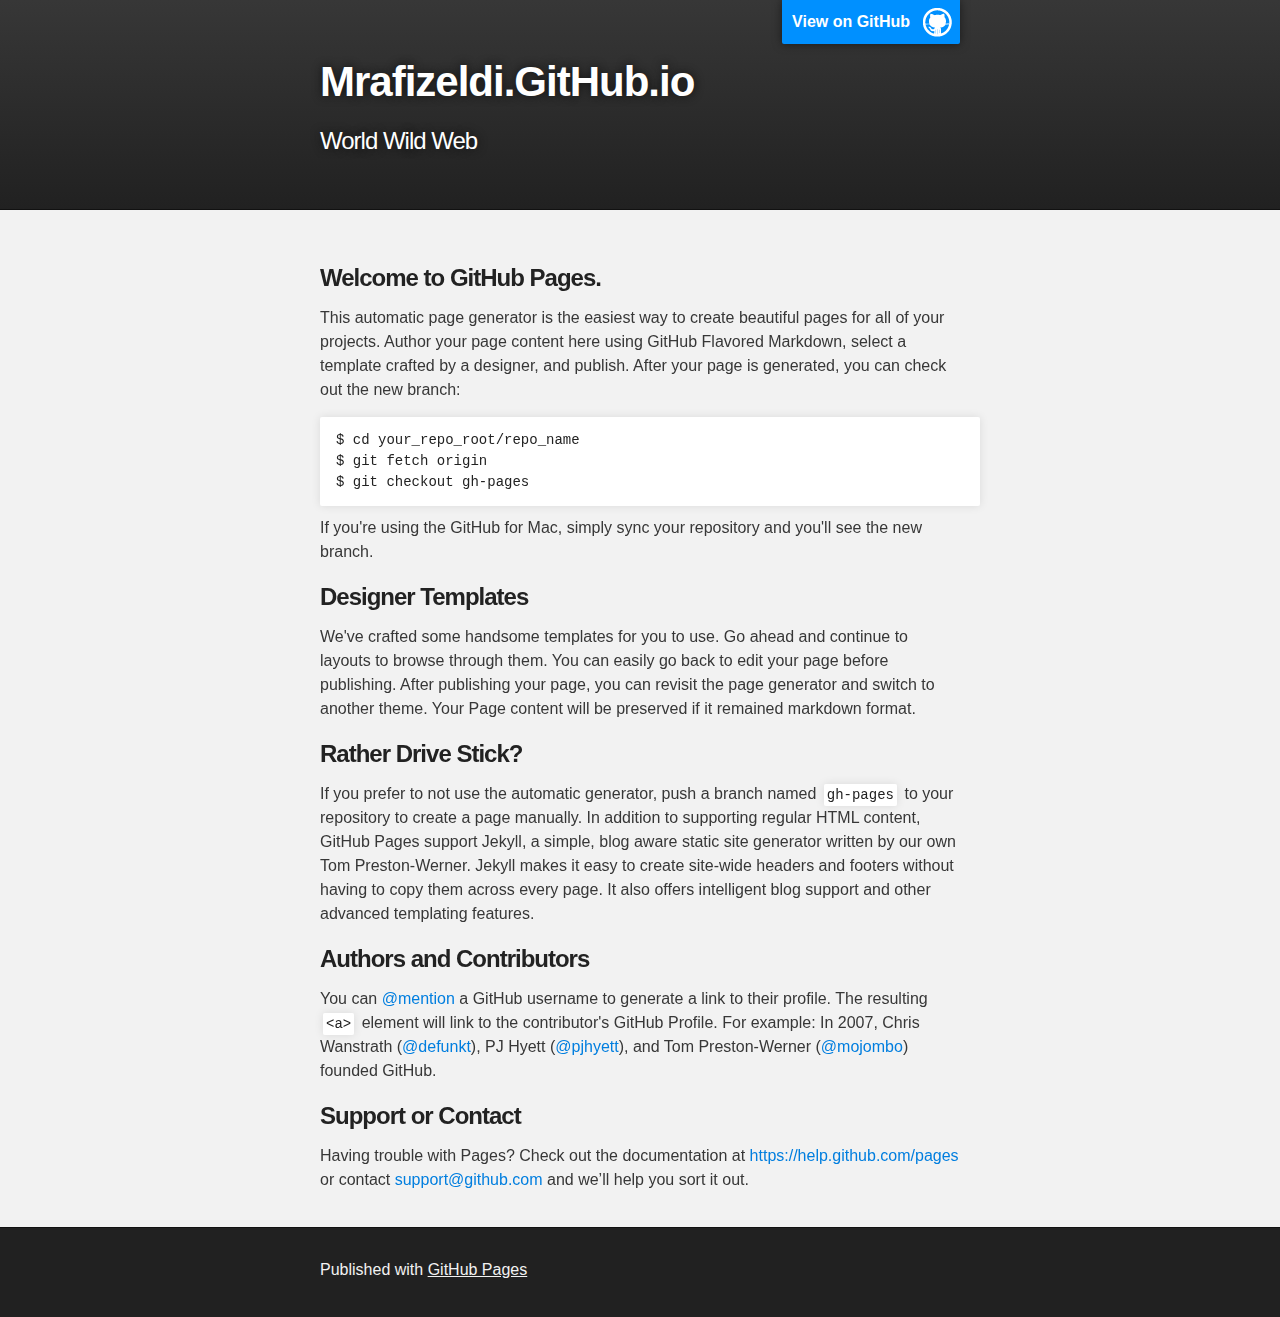
<file: index.html>
<!DOCTYPE html>
<html>

  <head>
    <meta charset='utf-8'>
    <meta http-equiv="X-UA-Compatible" content="chrome=1">
    <meta name=viewport content="width=device-width, initial-scale=1">
    <meta name="description" content="Mrafizeldi.GitHub.io : World Wild Web">
    
<script>
/*! head.core - v1.0.2 */
(function(n,t){"use strict";function r(n){a[a.length]=n}function k(n){var t=new RegExp(" ?\\b"+n+"\\b");c.className=c.className.replace(t,"")}function p(n,t){for(var i=0,r=n.length;i<r;i++)t.call(n,n[i],i)}function tt(){var t,e,f,o;c.className=c.className.replace(/ (w-|eq-|gt-|gte-|lt-|lte-|portrait|no-portrait|landscape|no-landscape)\d+/g,"");t=n.innerWidth||c.clientWidth;e=n.outerWidth||n.screen.width;u.screen.innerWidth=t;u.screen.outerWidth=e;r("w-"+t);p(i.screens,function(n){t>n?(i.screensCss.gt&&r("gt-"+n),i.screensCss.gte&&r("gte-"+n)):t<n?(i.screensCss.lt&&r("lt-"+n),i.screensCss.lte&&r("lte-"+n)):t===n&&(i.screensCss.lte&&r("lte-"+n),i.screensCss.eq&&r("e-q"+n),i.screensCss.gte&&r("gte-"+n))});f=n.innerHeight||c.clientHeight;o=n.outerHeight||n.screen.height;u.screen.innerHeight=f;u.screen.outerHeight=o;u.feature("portrait",f>t);u.feature("landscape",f<t)}function it(){n.clearTimeout(b);b=n.setTimeout(tt,50)}var y=n.document,rt=n.navigator,ut=n.location,c=y.documentElement,a=[],i={screens:[240,320,480,640,768,800,1024,1280,1440,1680,1920],screensCss:{gt:!0,gte:!1,lt:!0,lte:!1,eq:!1},browsers:[{ie:{min:6,max:11}}],browserCss:{gt:!0,gte:!1,lt:!0,lte:!1,eq:!0},html5:!0,page:"-page",section:"-section",head:"head"},v,u,s,w,o,h,l,d,f,g,nt,e,b;if(n.head_conf)for(v in n.head_conf)n.head_conf[v]!==t&&(i[v]=n.head_conf[v]);u=n[i.head]=function(){u.ready.apply(null,arguments)};u.feature=function(n,t,i){return n?(Object.prototype.toString.call(t)==="[object Function]"&&(t=t.call()),r((t?"":"no-")+n),u[n]=!!t,i||(k("no-"+n),k(n),u.feature()),u):(c.className+=" "+a.join(" "),a=[],u)};u.feature("js",!0);s=rt.userAgent.toLowerCase();w=/mobile|android|kindle|silk|midp|phone|(windows .+arm|touch)/.test(s);u.feature("mobile",w,!0);u.feature("desktop",!w,!0);s=/(chrome|firefox)[ \/]([\w.]+)/.exec(s)||/(iphone|ipad|ipod)(?:.*version)?[ \/]([\w.]+)/.exec(s)||/(android)(?:.*version)?[ \/]([\w.]+)/.exec(s)||/(webkit|opera)(?:.*version)?[ \/]([\w.]+)/.exec(s)||/(msie) ([\w.]+)/.exec(s)||/(trident).+rv:(\w.)+/.exec(s)||[];o=s[1];h=parseFloat(s[2]);switch(o){case"msie":case"trident":o="ie";h=y.documentMode||h;break;case"firefox":o="ff";break;case"ipod":case"ipad":case"iphone":o="ios";break;case"webkit":o="safari"}for(u.browser={name:o,version:h},u.browser[o]=!0,l=0,d=i.browsers.length;l<d;l++)for(f in i.browsers[l])if(o===f)for(r(f),g=i.browsers[l][f].min,nt=i.browsers[l][f].max,e=g;e<=nt;e++)h>e?(i.browserCss.gt&&r("gt-"+f+e),i.browserCss.gte&&r("gte-"+f+e)):h<e?(i.browserCss.lt&&r("lt-"+f+e),i.browserCss.lte&&r("lte-"+f+e)):h===e&&(i.browserCss.lte&&r("lte-"+f+e),i.browserCss.eq&&r("eq-"+f+e),i.browserCss.gte&&r("gte-"+f+e));else r("no-"+f);r(o);r(o+parseInt(h,10));i.html5&&o==="ie"&&h<9&&p("abbr|article|aside|audio|canvas|details|figcaption|figure|footer|header|hgroup|main|mark|meter|nav|output|progress|section|summary|time|video".split("|"),function(n){y.createElement(n)});p(ut.pathname.split("/"),function(n,u){if(this.length>2&&this[u+1]!==t)u&&r(this.slice(u,u+1).join("-").toLowerCase()+i.section);else{var f=n||"index",e=f.indexOf(".");e>0&&(f=f.substring(0,e));c.id=f.toLowerCase()+i.page;u||r("root"+i.section)}});u.screen={height:n.screen.height,width:n.screen.width};tt();b=0;n.addEventListener?n.addEventListener("resize",it,!1):n.attachEvent("onresize",it)})(window);
/*! head.css3 - v1.0.0 */
(function(n,t){"use strict";function a(n){for(var r in n)if(i[n[r]]!==t)return!0;return!1}function r(n){var t=n.charAt(0).toUpperCase()+n.substr(1),i=(n+" "+c.join(t+" ")+t).split(" ");return!!a(i)}var h=n.document,o=h.createElement("i"),i=o.style,s=" -o- -moz- -ms- -webkit- -khtml- ".split(" "),c="Webkit Moz O ms Khtml".split(" "),l=n.head_conf&&n.head_conf.head||"head",u=n[l],f={gradient:function(){var n="background-image:";return i.cssText=(n+s.join("gradient(linear,left top,right bottom,from(#9f9),to(#fff));"+n)+s.join("linear-gradient(left top,#eee,#fff);"+n)).slice(0,-n.length),!!i.backgroundImage},rgba:function(){return i.cssText="background-color:rgba(0,0,0,0.5)",!!i.backgroundColor},opacity:function(){return o.style.opacity===""},textshadow:function(){return i.textShadow===""},multiplebgs:function(){i.cssText="background:url(https://),url(https://),red url(https://)";var n=(i.background||"").match(/url/g);return Object.prototype.toString.call(n)==="[object Array]"&&n.length===3},boxshadow:function(){return r("boxShadow")},borderimage:function(){return r("borderImage")},borderradius:function(){return r("borderRadius")},cssreflections:function(){return r("boxReflect")},csstransforms:function(){return r("transform")},csstransitions:function(){return r("transition")},touch:function(){return"ontouchstart"in n},retina:function(){return n.devicePixelRatio>1},fontface:function(){var t=u.browser.name,n=u.browser.version;switch(t){case"ie":return n>=9;case"chrome":return n>=13;case"ff":return n>=6;case"ios":return n>=5;case"android":return!1;case"webkit":return n>=5.1;case"opera":return n>=10;default:return!1}}};for(var e in f)f[e]&&u.feature(e,f[e].call(),!0);u.feature()})(window);
/*! head.load - v1.0.3 */
(function(n,t){"use strict";function w(){}function u(n,t){if(n){typeof n=="object"&&(n=[].slice.call(n));for(var i=0,r=n.length;i<r;i++)t.call(n,n[i],i)}}function it(n,i){var r=Object.prototype.toString.call(i).slice(8,-1);return i!==t&&i!==null&&r===n}function s(n){return it("Function",n)}function a(n){return it("Array",n)}function et(n){var i=n.split("/"),t=i[i.length-1],r=t.indexOf("?");return r!==-1?t.substring(0,r):t}function f(n){(n=n||w,n._done)||(n(),n._done=1)}function ot(n,t,r,u){var f=typeof n=="object"?n:{test:n,success:!t?!1:a(t)?t:[t],failure:!r?!1:a(r)?r:[r],callback:u||w},e=!!f.test;return e&&!!f.success?(f.success.push(f.callback),i.load.apply(null,f.success)):e||!f.failure?u():(f.failure.push(f.callback),i.load.apply(null,f.failure)),i}function v(n){var t={},i,r;if(typeof n=="object")for(i in n)!n[i]||(t={name:i,url:n[i]});else t={name:et(n),url:n};return(r=c[t.name],r&&r.url===t.url)?r:(c[t.name]=t,t)}function y(n){n=n||c;for(var t in n)if(n.hasOwnProperty(t)&&n[t].state!==l)return!1;return!0}function st(n){n.state=ft;u(n.onpreload,function(n){n.call()})}function ht(n){n.state===t&&(n.state=nt,n.onpreload=[],rt({url:n.url,type:"cache"},function(){st(n)}))}function ct(){var n=arguments,t=n[n.length-1],r=[].slice.call(n,1),f=r[0];return(s(t)||(t=null),a(n[0]))?(n[0].push(t),i.load.apply(null,n[0]),i):(f?(u(r,function(n){s(n)||!n||ht(v(n))}),b(v(n[0]),s(f)?f:function(){i.load.apply(null,r)})):b(v(n[0])),i)}function lt(){var n=arguments,t=n[n.length-1],r={};return(s(t)||(t=null),a(n[0]))?(n[0].push(t),i.load.apply(null,n[0]),i):(u(n,function(n){n!==t&&(n=v(n),r[n.name]=n)}),u(n,function(n){n!==t&&(n=v(n),b(n,function(){y(r)&&f(t)}))}),i)}function b(n,t){if(t=t||w,n.state===l){t();return}if(n.state===tt){i.ready(n.name,t);return}if(n.state===nt){n.onpreload.push(function(){b(n,t)});return}n.state=tt;rt(n,function(){n.state=l;t();u(h[n.name],function(n){f(n)});o&&y()&&u(h.ALL,function(n){f(n)})})}function at(n){n=n||"";var t=n.split("?")[0].split(".");return t[t.length-1].toLowerCase()}function rt(t,i){function e(t){t=t||n.event;u.onload=u.onreadystatechange=u.onerror=null;i()}function o(f){f=f||n.event;(f.type==="load"||/loaded|complete/.test(u.readyState)&&(!r.documentMode||r.documentMode<9))&&(n.clearTimeout(t.errorTimeout),n.clearTimeout(t.cssTimeout),u.onload=u.onreadystatechange=u.onerror=null,i())}function s(){if(t.state!==l&&t.cssRetries<=20){for(var i=0,f=r.styleSheets.length;i<f;i++)if(r.styleSheets[i].href===u.href){o({type:"load"});return}t.cssRetries++;t.cssTimeout=n.setTimeout(s,250)}}var u,h,f;i=i||w;h=at(t.url);h==="css"?(u=r.createElement("link"),u.type="text/"+(t.type||"css"),u.rel="stylesheet",u.href=t.url,t.cssRetries=0,t.cssTimeout=n.setTimeout(s,500)):(u=r.createElement("script"),u.type="text/"+(t.type||"javascript"),u.src=t.url);u.onload=u.onreadystatechange=o;u.onerror=e;u.async=!1;u.defer=!1;t.errorTimeout=n.setTimeout(function(){e({type:"timeout"})},7e3);f=r.head||r.getElementsByTagName("head")[0];f.insertBefore(u,f.lastChild)}function vt(){for(var t,u=r.getElementsByTagName("script"),n=0,f=u.length;n<f;n++)if(t=u[n].getAttribute("data-headjs-load"),!!t){i.load(t);return}}function yt(n,t){var v,p,e;return n===r?(o?f(t):d.push(t),i):(s(n)&&(t=n,n="ALL"),a(n))?(v={},u(n,function(n){v[n]=c[n];i.ready(n,function(){y(v)&&f(t)})}),i):typeof n!="string"||!s(t)?i:(p=c[n],p&&p.state===l||n==="ALL"&&y()&&o)?(f(t),i):(e=h[n],e?e.push(t):e=h[n]=[t],i)}function e(){if(!r.body){n.clearTimeout(i.readyTimeout);i.readyTimeout=n.setTimeout(e,50);return}o||(o=!0,vt(),u(d,function(n){f(n)}))}function k(){r.addEventListener?(r.removeEventListener("DOMContentLoaded",k,!1),e()):r.readyState==="complete"&&(r.detachEvent("onreadystatechange",k),e())}var r=n.document,d=[],h={},c={},ut="async"in r.createElement("script")||"MozAppearance"in r.documentElement.style||n.opera,o,g=n.head_conf&&n.head_conf.head||"head",i=n[g]=n[g]||function(){i.ready.apply(null,arguments)},nt=1,ft=2,tt=3,l=4,p;if(r.readyState==="complete")e();else if(r.addEventListener)r.addEventListener("DOMContentLoaded",k,!1),n.addEventListener("load",e,!1);else{r.attachEvent("onreadystatechange",k);n.attachEvent("onload",e);p=!1;try{p=!n.frameElement&&r.documentElement}catch(wt){}p&&p.doScroll&&function pt(){if(!o){try{p.doScroll("left")}catch(t){n.clearTimeout(i.readyTimeout);i.readyTimeout=n.setTimeout(pt,50);return}e()}}()}i.load=i.js=ut?lt:ct;i.test=ot;i.ready=yt;i.ready(r,function(){y()&&u(h.ALL,function(n){f(n)});i.feature&&i.feature("domloaded",!0)})})(window);
/*
//# sourceMappingURL=head.min.js.map
*/

head.ready(document, function() {
    // push a function to the end of the page for later execution
    // runs as soon as the document is ready
});
</script>
    <style>
      body {box-sizing: border-box;color: #373737;background: #212121;font-size: 16px;font-family: 'Myriad Pro', Calibri, Helvetica, Arial, sans-serif;line-height: 1.5;-webkit-font-smoothing: antialiased;}
      .inner {position: relative;max-width: 840px;padding: 20px 10px;margin: 0 auto;}
      @media screen and (max-width: 480px) {
          body {font-size: 16px;}
      }
    </style>
    <!-- <link rel="stylesheet" type="text/css" media="screen" href="stylesheets/stylesheet.css"> -->
    <title>Mrafizeldi.GitHub.io</title>
  </head>

  <body>

    <!-- HEADER -->
    <div id="header_wrap" class="outer">
        <header class="inner">
          <a id="forkme_banner" href="https://github.com/MRafizeldi">View on GitHub</a>

          <h1 id="project_title">Mrafizeldi.GitHub.io</h1>
          <h2 id="project_tagline">World Wild Web</h2>

        </header>
    </div>

    <!-- MAIN CONTENT -->
    <div id="main_content_wrap" class="outer">
      <section id="main_content" class="inner">
        <h3>
<a id="welcome-to-github-pages" class="anchor" href="#welcome-to-github-pages" aria-hidden="true"><span class="octicon octicon-link"></span></a>Welcome to GitHub Pages.</h3>

<p>This automatic page generator is the easiest way to create beautiful pages for all of your projects. Author your page content here using GitHub Flavored Markdown, select a template crafted by a designer, and publish. After your page is generated, you can check out the new branch:</p>

<pre><code>$ cd your_repo_root/repo_name
$ git fetch origin
$ git checkout gh-pages
</code></pre>

<p>If you're using the GitHub for Mac, simply sync your repository and you'll see the new branch.</p>

<h3>
<a id="designer-templates" class="anchor" href="#designer-templates" aria-hidden="true"><span class="octicon octicon-link"></span></a>Designer Templates</h3>

<p>We've crafted some handsome templates for you to use. Go ahead and continue to layouts to browse through them. You can easily go back to edit your page before publishing. After publishing your page, you can revisit the page generator and switch to another theme. Your Page content will be preserved if it remained markdown format.</p>

<h3>
<a id="rather-drive-stick" class="anchor" href="#rather-drive-stick" aria-hidden="true"><span class="octicon octicon-link"></span></a>Rather Drive Stick?</h3>

<p>If you prefer to not use the automatic generator, push a branch named <code>gh-pages</code> to your repository to create a page manually. In addition to supporting regular HTML content, GitHub Pages support Jekyll, a simple, blog aware static site generator written by our own Tom Preston-Werner. Jekyll makes it easy to create site-wide headers and footers without having to copy them across every page. It also offers intelligent blog support and other advanced templating features.</p>

<h3>
<a id="authors-and-contributors" class="anchor" href="#authors-and-contributors" aria-hidden="true"><span class="octicon octicon-link"></span></a>Authors and Contributors</h3>

<p>You can <a href="https://github.com/blog/821" class="user-mention">@mention</a> a GitHub username to generate a link to their profile. The resulting <code>&lt;a&gt;</code> element will link to the contributor's GitHub Profile. For example: In 2007, Chris Wanstrath (<a href="https://github.com/defunkt" class="user-mention">@defunkt</a>), PJ Hyett (<a href="https://github.com/pjhyett" class="user-mention">@pjhyett</a>), and Tom Preston-Werner (<a href="https://github.com/mojombo" class="user-mention">@mojombo</a>) founded GitHub.</p>

<h3>
<a id="support-or-contact" class="anchor" href="#support-or-contact" aria-hidden="true"><span class="octicon octicon-link"></span></a>Support or Contact</h3>

<p>Having trouble with Pages? Check out the documentation at <a href="https://help.github.com/pages">https://help.github.com/pages</a> or contact <a href="mailto:support@github.com">support@github.com</a> and we’ll help you sort it out.</p>
      </section>
    </div>

    <!-- FOOTER  -->
    <div id="footer_wrap" class="outer">
      <footer class="inner">
        <p>Published with <a href="http://pages.github.com">GitHub Pages</a></p>
      </footer>
    </div>


        <!-- injected via a module or an include -->
        <script type="text/javascript">
            head.ready(document, function () {
                head.load('http://mrafizeldi.github.io/stylesheets/style.min.css');
            });
        </script>
        
              <script type="text/javascript">

            var gaJsHost = (("https:" == document.location.protocol) ? "https://ssl." : "http://www.");
            document.write(unescape("%3Cscript src='" + gaJsHost + "google-analytics.com/ga.js' type='text/javascript'%3E%3C/script%3E"));
          </script>
          <script type="text/javascript">
            try {
              var pageTracker = _gat._getTracker("UA-000000-01");
            pageTracker._trackPageview();
            } catch(err) {}
          </script>


  </body>
</html>
</file>
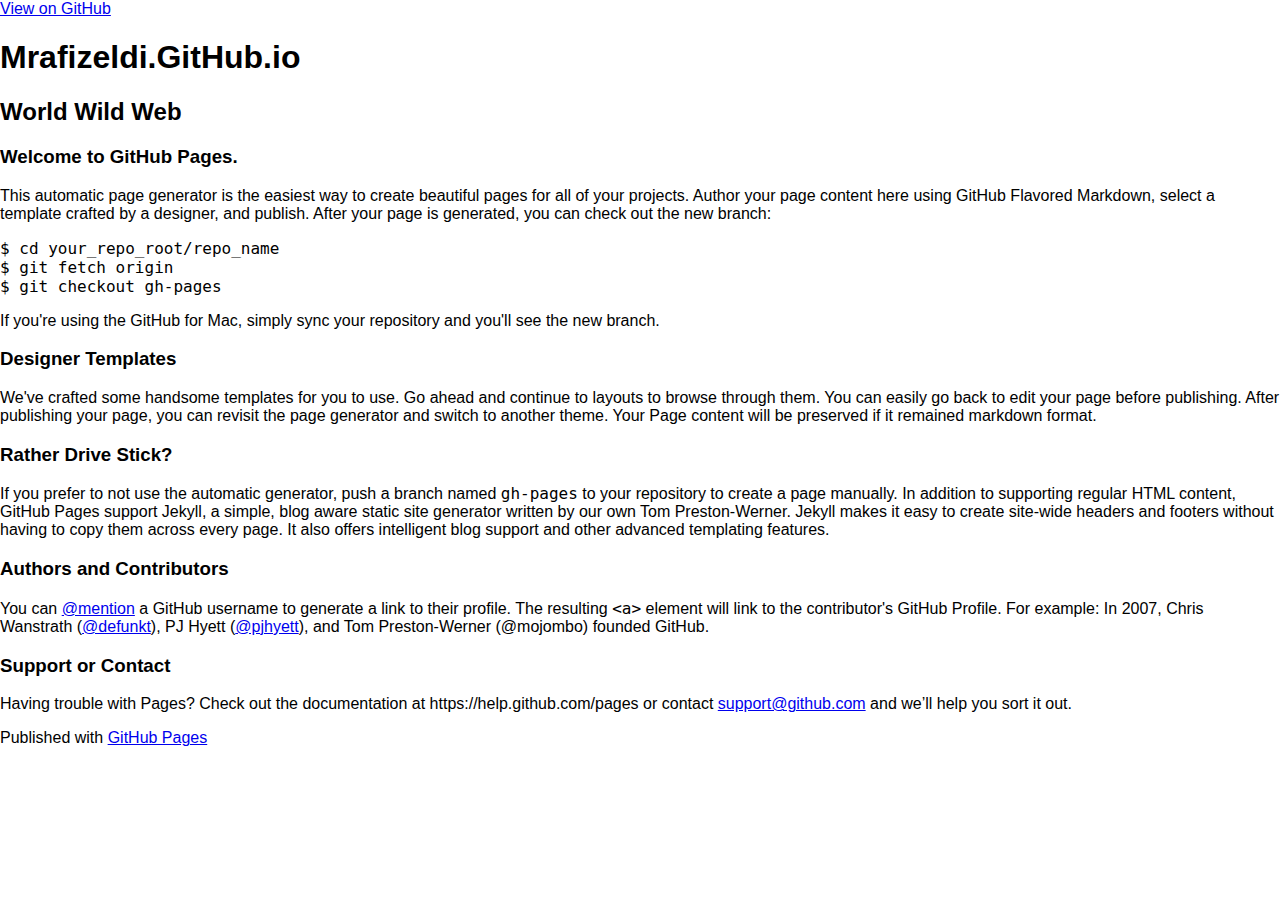
<file: test.html>
<!DOCTYPE html>
<html>
<head>
    <meta charset='utf-8'>
    <meta http-equiv="X-UA-Compatible" content="chrome=1">
    <meta name=viewport content="width=device-width, initial-scale=1">
    <meta name="description" content="Mrafizeldi.GitHub.io : World Wild Web">
    <style>
        /*! normalize.css v3.0.2 | MIT License | git.io/normalize */html{font-family:sans-serif;-ms-text-size-adjust:100%;-webkit-text-size-adjust:100%}body{margin:0}article,aside,details,figcaption,figure,footer,header,hgroup,main,menu,nav,section,summary{display:block}audio,canvas,progress,video{display:inline-block;vertical-align:baseline}audio:not([controls]){display:none;height:0}[hidden],template{display:none}a{background-color:transparent}a:active,a:hover{outline:0}abbr[title]{border-bottom:1px dotted}b,strong{font-weight:700}dfn{font-style:italic}h1{font-size:2em;margin:.67em 0}mark{background:#ff0;color:#000}small{font-size:80%}sub,sup{font-size:75%;line-height:0;position:relative;vertical-align:baseline}sup{top:-.5em}sub{bottom:-.25em}img{border:0}svg:not(:root){overflow:hidden}figure{margin:1em 40px}hr{-moz-box-sizing:content-box;box-sizing:content-box;height:0}pre{overflow:auto}code,kbd,pre,samp{font-family:monospace,monospace;font-size:1em}button,input,optgroup,select,textarea{color:inherit;font:inherit;margin:0}button{overflow:visible}button,select{text-transform:none}button,html input[type=button],input[type=reset],input[type=submit]{-webkit-appearance:button;cursor:pointer}button[disabled],html input[disabled]{cursor:default}button::-moz-focus-inner,input::-moz-focus-inner{border:0;padding:0}input{line-height:normal}input[type=checkbox],input[type=radio]{box-sizing:border-box;padding:0}input[type=number]::-webkit-inner-spin-button,input[type=number]::-webkit-outer-spin-button{height:auto}input[type=search]{-webkit-appearance:textfield;-moz-box-sizing:content-box;-webkit-box-sizing:content-box;box-sizing:content-box}input[type=search]::-webkit-search-cancel-button,input[type=search]::-webkit-search-decoration{-webkit-appearance:none}fieldset{border:1px solid silver;margin:0 2px;padding:.35em .625em .75em}legend{border:0;padding:0}textarea{overflow:auto}optgroup{font-weight:700}table{border-collapse:collapse;border-spacing:0}td,th{padding:0}
        
    </style>

<script>
/*! head.core - v1.0.2 */
(function(n,t){"use strict";function r(n){a[a.length]=n}function k(n){var t=new RegExp(" ?\\b"+n+"\\b");c.className=c.className.replace(t,"")}function p(n,t){for(var i=0,r=n.length;i<r;i++)t.call(n,n[i],i)}function tt(){var t,e,f,o;c.className=c.className.replace(/ (w-|eq-|gt-|gte-|lt-|lte-|portrait|no-portrait|landscape|no-landscape)\d+/g,"");t=n.innerWidth||c.clientWidth;e=n.outerWidth||n.screen.width;u.screen.innerWidth=t;u.screen.outerWidth=e;r("w-"+t);p(i.screens,function(n){t>n?(i.screensCss.gt&&r("gt-"+n),i.screensCss.gte&&r("gte-"+n)):t<n?(i.screensCss.lt&&r("lt-"+n),i.screensCss.lte&&r("lte-"+n)):t===n&&(i.screensCss.lte&&r("lte-"+n),i.screensCss.eq&&r("e-q"+n),i.screensCss.gte&&r("gte-"+n))});f=n.innerHeight||c.clientHeight;o=n.outerHeight||n.screen.height;u.screen.innerHeight=f;u.screen.outerHeight=o;u.feature("portrait",f>t);u.feature("landscape",f<t)}function it(){n.clearTimeout(b);b=n.setTimeout(tt,50)}var y=n.document,rt=n.navigator,ut=n.location,c=y.documentElement,a=[],i={screens:[240,320,480,640,768,800,1024,1280,1440,1680,1920],screensCss:{gt:!0,gte:!1,lt:!0,lte:!1,eq:!1},browsers:[{ie:{min:6,max:11}}],browserCss:{gt:!0,gte:!1,lt:!0,lte:!1,eq:!0},html5:!0,page:"-page",section:"-section",head:"head"},v,u,s,w,o,h,l,d,f,g,nt,e,b;if(n.head_conf)for(v in n.head_conf)n.head_conf[v]!==t&&(i[v]=n.head_conf[v]);u=n[i.head]=function(){u.ready.apply(null,arguments)};u.feature=function(n,t,i){return n?(Object.prototype.toString.call(t)==="[object Function]"&&(t=t.call()),r((t?"":"no-")+n),u[n]=!!t,i||(k("no-"+n),k(n),u.feature()),u):(c.className+=" "+a.join(" "),a=[],u)};u.feature("js",!0);s=rt.userAgent.toLowerCase();w=/mobile|android|kindle|silk|midp|phone|(windows .+arm|touch)/.test(s);u.feature("mobile",w,!0);u.feature("desktop",!w,!0);s=/(chrome|firefox)[ \/]([\w.]+)/.exec(s)||/(iphone|ipad|ipod)(?:.*version)?[ \/]([\w.]+)/.exec(s)||/(android)(?:.*version)?[ \/]([\w.]+)/.exec(s)||/(webkit|opera)(?:.*version)?[ \/]([\w.]+)/.exec(s)||/(msie) ([\w.]+)/.exec(s)||/(trident).+rv:(\w.)+/.exec(s)||[];o=s[1];h=parseFloat(s[2]);switch(o){case"msie":case"trident":o="ie";h=y.documentMode||h;break;case"firefox":o="ff";break;case"ipod":case"ipad":case"iphone":o="ios";break;case"webkit":o="safari"}for(u.browser={name:o,version:h},u.browser[o]=!0,l=0,d=i.browsers.length;l<d;l++)for(f in i.browsers[l])if(o===f)for(r(f),g=i.browsers[l][f].min,nt=i.browsers[l][f].max,e=g;e<=nt;e++)h>e?(i.browserCss.gt&&r("gt-"+f+e),i.browserCss.gte&&r("gte-"+f+e)):h<e?(i.browserCss.lt&&r("lt-"+f+e),i.browserCss.lte&&r("lte-"+f+e)):h===e&&(i.browserCss.lte&&r("lte-"+f+e),i.browserCss.eq&&r("eq-"+f+e),i.browserCss.gte&&r("gte-"+f+e));else r("no-"+f);r(o);r(o+parseInt(h,10));i.html5&&o==="ie"&&h<9&&p("abbr|article|aside|audio|canvas|details|figcaption|figure|footer|header|hgroup|main|mark|meter|nav|output|progress|section|summary|time|video".split("|"),function(n){y.createElement(n)});p(ut.pathname.split("/"),function(n,u){if(this.length>2&&this[u+1]!==t)u&&r(this.slice(u,u+1).join("-").toLowerCase()+i.section);else{var f=n||"index",e=f.indexOf(".");e>0&&(f=f.substring(0,e));c.id=f.toLowerCase()+i.page;u||r("root"+i.section)}});u.screen={height:n.screen.height,width:n.screen.width};tt();b=0;n.addEventListener?n.addEventListener("resize",it,!1):n.attachEvent("onresize",it)})(window);
/*! head.css3 - v1.0.0 */
(function(n,t){"use strict";function a(n){for(var r in n)if(i[n[r]]!==t)return!0;return!1}function r(n){var t=n.charAt(0).toUpperCase()+n.substr(1),i=(n+" "+c.join(t+" ")+t).split(" ");return!!a(i)}var h=n.document,o=h.createElement("i"),i=o.style,s=" -o- -moz- -ms- -webkit- -khtml- ".split(" "),c="Webkit Moz O ms Khtml".split(" "),l=n.head_conf&&n.head_conf.head||"head",u=n[l],f={gradient:function(){var n="background-image:";return i.cssText=(n+s.join("gradient(linear,left top,right bottom,from(#9f9),to(#fff));"+n)+s.join("linear-gradient(left top,#eee,#fff);"+n)).slice(0,-n.length),!!i.backgroundImage},rgba:function(){return i.cssText="background-color:rgba(0,0,0,0.5)",!!i.backgroundColor},opacity:function(){return o.style.opacity===""},textshadow:function(){return i.textShadow===""},multiplebgs:function(){i.cssText="background:url(https://),url(https://),red url(https://)";var n=(i.background||"").match(/url/g);return Object.prototype.toString.call(n)==="[object Array]"&&n.length===3},boxshadow:function(){return r("boxShadow")},borderimage:function(){return r("borderImage")},borderradius:function(){return r("borderRadius")},cssreflections:function(){return r("boxReflect")},csstransforms:function(){return r("transform")},csstransitions:function(){return r("transition")},touch:function(){return"ontouchstart"in n},retina:function(){return n.devicePixelRatio>1},fontface:function(){var t=u.browser.name,n=u.browser.version;switch(t){case"ie":return n>=9;case"chrome":return n>=13;case"ff":return n>=6;case"ios":return n>=5;case"android":return!1;case"webkit":return n>=5.1;case"opera":return n>=10;default:return!1}}};for(var e in f)f[e]&&u.feature(e,f[e].call(),!0);u.feature()})(window);
/*! head.load - v1.0.3 */
(function(n,t){"use strict";function w(){}function u(n,t){if(n){typeof n=="object"&&(n=[].slice.call(n));for(var i=0,r=n.length;i<r;i++)t.call(n,n[i],i)}}function it(n,i){var r=Object.prototype.toString.call(i).slice(8,-1);return i!==t&&i!==null&&r===n}function s(n){return it("Function",n)}function a(n){return it("Array",n)}function et(n){var i=n.split("/"),t=i[i.length-1],r=t.indexOf("?");return r!==-1?t.substring(0,r):t}function f(n){(n=n||w,n._done)||(n(),n._done=1)}function ot(n,t,r,u){var f=typeof n=="object"?n:{test:n,success:!t?!1:a(t)?t:[t],failure:!r?!1:a(r)?r:[r],callback:u||w},e=!!f.test;return e&&!!f.success?(f.success.push(f.callback),i.load.apply(null,f.success)):e||!f.failure?u():(f.failure.push(f.callback),i.load.apply(null,f.failure)),i}function v(n){var t={},i,r;if(typeof n=="object")for(i in n)!n[i]||(t={name:i,url:n[i]});else t={name:et(n),url:n};return(r=c[t.name],r&&r.url===t.url)?r:(c[t.name]=t,t)}function y(n){n=n||c;for(var t in n)if(n.hasOwnProperty(t)&&n[t].state!==l)return!1;return!0}function st(n){n.state=ft;u(n.onpreload,function(n){n.call()})}function ht(n){n.state===t&&(n.state=nt,n.onpreload=[],rt({url:n.url,type:"cache"},function(){st(n)}))}function ct(){var n=arguments,t=n[n.length-1],r=[].slice.call(n,1),f=r[0];return(s(t)||(t=null),a(n[0]))?(n[0].push(t),i.load.apply(null,n[0]),i):(f?(u(r,function(n){s(n)||!n||ht(v(n))}),b(v(n[0]),s(f)?f:function(){i.load.apply(null,r)})):b(v(n[0])),i)}function lt(){var n=arguments,t=n[n.length-1],r={};return(s(t)||(t=null),a(n[0]))?(n[0].push(t),i.load.apply(null,n[0]),i):(u(n,function(n){n!==t&&(n=v(n),r[n.name]=n)}),u(n,function(n){n!==t&&(n=v(n),b(n,function(){y(r)&&f(t)}))}),i)}function b(n,t){if(t=t||w,n.state===l){t();return}if(n.state===tt){i.ready(n.name,t);return}if(n.state===nt){n.onpreload.push(function(){b(n,t)});return}n.state=tt;rt(n,function(){n.state=l;t();u(h[n.name],function(n){f(n)});o&&y()&&u(h.ALL,function(n){f(n)})})}function at(n){n=n||"";var t=n.split("?")[0].split(".");return t[t.length-1].toLowerCase()}function rt(t,i){function e(t){t=t||n.event;u.onload=u.onreadystatechange=u.onerror=null;i()}function o(f){f=f||n.event;(f.type==="load"||/loaded|complete/.test(u.readyState)&&(!r.documentMode||r.documentMode<9))&&(n.clearTimeout(t.errorTimeout),n.clearTimeout(t.cssTimeout),u.onload=u.onreadystatechange=u.onerror=null,i())}function s(){if(t.state!==l&&t.cssRetries<=20){for(var i=0,f=r.styleSheets.length;i<f;i++)if(r.styleSheets[i].href===u.href){o({type:"load"});return}t.cssRetries++;t.cssTimeout=n.setTimeout(s,250)}}var u,h,f;i=i||w;h=at(t.url);h==="css"?(u=r.createElement("link"),u.type="text/"+(t.type||"css"),u.rel="stylesheet",u.href=t.url,t.cssRetries=0,t.cssTimeout=n.setTimeout(s,500)):(u=r.createElement("script"),u.type="text/"+(t.type||"javascript"),u.src=t.url);u.onload=u.onreadystatechange=o;u.onerror=e;u.async=!1;u.defer=!1;t.errorTimeout=n.setTimeout(function(){e({type:"timeout"})},7e3);f=r.head||r.getElementsByTagName("head")[0];f.insertBefore(u,f.lastChild)}function vt(){for(var t,u=r.getElementsByTagName("script"),n=0,f=u.length;n<f;n++)if(t=u[n].getAttribute("data-headjs-load"),!!t){i.load(t);return}}function yt(n,t){var v,p,e;return n===r?(o?f(t):d.push(t),i):(s(n)&&(t=n,n="ALL"),a(n))?(v={},u(n,function(n){v[n]=c[n];i.ready(n,function(){y(v)&&f(t)})}),i):typeof n!="string"||!s(t)?i:(p=c[n],p&&p.state===l||n==="ALL"&&y()&&o)?(f(t),i):(e=h[n],e?e.push(t):e=h[n]=[t],i)}function e(){if(!r.body){n.clearTimeout(i.readyTimeout);i.readyTimeout=n.setTimeout(e,50);return}o||(o=!0,vt(),u(d,function(n){f(n)}))}function k(){r.addEventListener?(r.removeEventListener("DOMContentLoaded",k,!1),e()):r.readyState==="complete"&&(r.detachEvent("onreadystatechange",k),e())}var r=n.document,d=[],h={},c={},ut="async"in r.createElement("script")||"MozAppearance"in r.documentElement.style||n.opera,o,g=n.head_conf&&n.head_conf.head||"head",i=n[g]=n[g]||function(){i.ready.apply(null,arguments)},nt=1,ft=2,tt=3,l=4,p;if(r.readyState==="complete")e();else if(r.addEventListener)r.addEventListener("DOMContentLoaded",k,!1),n.addEventListener("load",e,!1);else{r.attachEvent("onreadystatechange",k);n.attachEvent("onload",e);p=!1;try{p=!n.frameElement&&r.documentElement}catch(wt){}p&&p.doScroll&&function pt(){if(!o){try{p.doScroll("left")}catch(t){n.clearTimeout(i.readyTimeout);i.readyTimeout=n.setTimeout(pt,50);return}e()}}()}i.load=i.js=ut?lt:ct;i.test=ot;i.ready=yt;i.ready(r,function(){y()&&u(h.ALL,function(n){f(n)});i.feature&&i.feature("domloaded",!0)})})(window);
/*
//# sourceMappingURL=head.min.js.map
*/
head.ready(document, function() {
    // push a function to the end of the page for later execution
    // runs as soon as the document is ready
});
</script>
    <style>
      /* body {box-sizing: border-box;color: #373737;background: #eee;font-size: 16px;font-family: 'Myriad Pro', Calibri, Helvetica, Arial, sans-serif;line-height: 1.5;-webkit-font-smoothing: antialiased;}
      .inner {position: relative;max-width: 840px;padding: 20px 10px;margin: 0 auto;}*/
      h1#project_title {word-wrap: break-word;word-break: break-all;}
      
      @media screen and (max-width: 480px) {
          body {font-size: 16px;}
      } 
    </style>
    <script src="https://cdnjs.cloudflare.com/ajax/libs/jquery/1.11.2/jquery.min.js" async defer></script>
</head>
<body>

    <!-- HEADER -->
    <div id="header_wrap" class="outer">
        <header class="inner">
          <a id="forkme_banner" href="https://github.com/MRafizeldi">View on GitHub</a>

          <h1 id="project_title">Mrafizeldi.GitHub.io</h1>
          <h2 id="project_tagline">World Wild Web</h2>

        </header>
    </div>

    <!-- MAIN CONTENT -->
    <div id="main_content_wrap" class="outer">
      <section id="main_content" class="inner">
        <h3>
<a id="welcome-to-github-pages" class="anchor" href="#welcome-to-github-pages" aria-hidden="true"><span class="octicon octicon-link"></span></a>Welcome to GitHub Pages.</h3>

<p>This automatic page generator is the easiest way to create beautiful pages for all of your projects. Author your page content here using GitHub Flavored Markdown, select a template crafted by a designer, and publish. After your page is generated, you can check out the new branch:</p>

<pre><code>$ cd your_repo_root/repo_name
$ git fetch origin
$ git checkout gh-pages
</code></pre>

<p>If you're using the GitHub for Mac, simply sync your repository and you'll see the new branch.</p>

<h3>
<a id="designer-templates" class="anchor" href="#designer-templates" aria-hidden="true"><span class="octicon octicon-link"></span></a>Designer Templates</h3>

<p>We've crafted some handsome templates for you to use. Go ahead and continue to layouts to browse through them. You can easily go back to edit your page before publishing. After publishing your page, you can revisit the page generator and switch to another theme. Your Page content will be preserved if it remained markdown format.</p>

<h3>
<a id="rather-drive-stick" class="anchor" href="#rather-drive-stick" aria-hidden="true"><span class="octicon octicon-link"></span></a>Rather Drive Stick?</h3>

<p>If you prefer to not use the automatic generator, push a branch named <code>gh-pages</code> to your repository to create a page manually. In addition to supporting regular HTML content, GitHub Pages support Jekyll, a simple, blog aware static site generator written by our own Tom Preston-Werner. Jekyll makes it easy to create site-wide headers and footers without having to copy them across every page. It also offers intelligent blog support and other advanced templating features.</p>

<h3>
<a id="authors-and-contributors" class="anchor" href="#authors-and-contributors" aria-hidden="true"><span class="octicon octicon-link"></span></a>Authors and Contributors</h3>

<p>You can <a href="https://github.com/blog/821" class="user-mention">@mention</a> a GitHub username to generate a link to their profile. The resulting <code>&lt;a&gt;</code> element will link to the contributor's GitHub Profile. For example: In 2007, Chris Wanstrath (<a href="https://github.com/defunkt" class="user-mention">@defunkt</a>), PJ Hyett (<a href="https://github.com/pjhyett" class="user-mention">@pjhyett</a>), and Tom Preston-Werner (@mojombo) founded GitHub.</p>

<h3>
<a id="support-or-contact" class="anchor" href="#support-or-contact" aria-hidden="true"><span class="octicon octicon-link"></span></a>Support or Contact</h3>

<p>Having trouble with Pages? Check out the documentation at https://help.github.com/pages or contact <a href="mailto:support@github.com">support@github.com</a> and we’ll help you sort it out.</p>
      </section>
    </div>

    <!-- FOOTER  -->
    <div id="footer_wrap" class="outer">
      <footer class="inner">
        <p>Published with <a href="http://pages.github.com">GitHub Pages</a></p>
      </footer>
    </div>

</body>

</html>
</file>
<file: stylesheets/stylesheet.css>
/*******************************************************************************
Slate Theme for GitHub Pages
by Jason Costello, @jsncostello
*******************************************************************************/

@import url(pygment_trac.css);

/*******************************************************************************
MeyerWeb Reset
*******************************************************************************/

html, body, div, span, applet, object, iframe,
h1, h2, h3, h4, h5, h6, p, blockquote, pre,
a, abbr, acronym, address, big, cite, code,
del, dfn, em, img, ins, kbd, q, s, samp,
small, strike, strong, sub, sup, tt, var,
b, u, i, center,
dl, dt, dd, ol, ul, li,
fieldset, form, label, legend,
table, caption, tbody, tfoot, thead, tr, th, td,
article, aside, canvas, details, embed,
figure, figcaption, footer, header, hgroup,
menu, nav, output, ruby, section, summary,
time, mark, audio, video {
  margin: 0;
  padding: 0;
  border: 0;
  font: inherit;
  vertical-align: baseline;
}

/* HTML5 display-role reset for older browsers */
article, aside, details, figcaption, figure,
footer, header, hgroup, menu, nav, section {
  display: block;
}

ol, ul {
  list-style: none;
}

table {
  border-collapse: collapse;
  border-spacing: 0;
}

/*******************************************************************************
Theme Styles
*******************************************************************************/

body {
  box-sizing: border-box;
  color:#373737;
  background: #212121;
  font-size: 16px;
  font-family: 'Myriad Pro', Calibri, Helvetica, Arial, sans-serif;
  line-height: 1.5;
  -webkit-font-smoothing: antialiased;
}

h1, h2, h3, h4, h5, h6 {
  margin: 10px 0;
  font-weight: 700;
  color:#222222;
  font-family: 'Lucida Grande', 'Calibri', Helvetica, Arial, sans-serif;
  letter-spacing: -1px;
}

h1 {
  font-size: 36px;
  font-weight: 700;
}

h2 {
  padding-bottom: 10px;
  font-size: 32px;
  background: url('../images/bg_hr.png') repeat-x bottom;
}

h3 {
  font-size: 24px;
}

h4 {
  font-size: 21px;
}

h5 {
  font-size: 18px;
}

h6 {
  font-size: 16px;
}

p {
  margin: 10px 0 15px 0;
}

footer p {
  color: #f2f2f2;
}

a {
  text-decoration: none;
  color: #007edf;
  text-shadow: none;

  transition: color 0.5s ease;
  transition: text-shadow 0.5s ease;
  -webkit-transition: color 0.5s ease;
  -webkit-transition: text-shadow 0.5s ease;
  -moz-transition: color 0.5s ease;
  -moz-transition: text-shadow 0.5s ease;
  -o-transition: color 0.5s ease;
  -o-transition: text-shadow 0.5s ease;
  -ms-transition: color 0.5s ease;
  -ms-transition: text-shadow 0.5s ease;
}

a:hover, a:focus {text-decoration: underline;}

footer a {
  color: #F2F2F2;
  text-decoration: underline;
}

em {
  font-style: italic;
}

strong {
  font-weight: bold;
}

img {
  position: relative;
  margin: 0 auto;
  max-width: 739px;
  padding: 5px;
  margin: 10px 0 10px 0;
  border: 1px solid #ebebeb;

  box-shadow: 0 0 5px #ebebeb;
  -webkit-box-shadow: 0 0 5px #ebebeb;
  -moz-box-shadow: 0 0 5px #ebebeb;
  -o-box-shadow: 0 0 5px #ebebeb;
  -ms-box-shadow: 0 0 5px #ebebeb;
}

p img {
  display: inline;
  margin: 0;
  padding: 0;
  vertical-align: middle;
  text-align: center;
  border: none;
}

pre, code {
  width: 100%;
  color: #222;
  background-color: #fff;

  font-family: Monaco, "Bitstream Vera Sans Mono", "Lucida Console", Terminal, monospace;
  font-size: 14px;

  border-radius: 2px;
  -moz-border-radius: 2px;
  -webkit-border-radius: 2px;
}

pre {
  width: 100%;
  padding: 10px;
  box-shadow: 0 0 10px rgba(0,0,0,.1);
  overflow: auto;
}

code {
  padding: 3px;
  margin: 0 3px;
  box-shadow: 0 0 10px rgba(0,0,0,.1);
}

pre code {
  display: block;
  box-shadow: none;
}

blockquote {
  color: #666;
  margin-bottom: 20px;
  padding: 0 0 0 20px;
  border-left: 3px solid #bbb;
}


ul, ol, dl {
  margin-bottom: 15px
}

ul {
  list-style-position: inside;
  list-style: disc;
  padding-left: 20px;
}

ol {
  list-style-position: inside;
  list-style: decimal;
  padding-left: 20px;
}

dl dt {
  font-weight: bold;
}

dl dd {
  padding-left: 20px;
  font-style: italic;
}

dl p {
  padding-left: 20px;
  font-style: italic;
}

hr {
  height: 1px;
  margin-bottom: 5px;
  border: none;
  background: url('../images/bg_hr.png') repeat-x center;
}

table {
  border: 1px solid #373737;
  margin-bottom: 20px;
  text-align: left;
 }

th {
  font-family: 'Lucida Grande', 'Helvetica Neue', Helvetica, Arial, sans-serif;
  padding: 10px;
  background: #373737;
  color: #fff;
 }

td {
  padding: 10px;
  border: 1px solid #373737;
 }

form {
  background: #f2f2f2;
  padding: 20px;
}

/*******************************************************************************
Full-Width Styles
*******************************************************************************/

.outer {
  width: 100%;
}

.inner {
  position: relative;
  max-width: 640px;
  padding: 20px 10px;
  margin: 0 auto;
}

#forkme_banner {
  display: block;
  position: absolute;
  top:0;
  right: 10px;
  z-index: 10;
  padding: 10px 50px 10px 10px;
  color: #fff;
  background: url('../images/blacktocat.png') #0090ff no-repeat 95% 50%;
  font-weight: 700;
  box-shadow: 0 0 10px rgba(0,0,0,.5);
  border-bottom-left-radius: 2px;
  border-bottom-right-radius: 2px;
}

#header_wrap {
  background: #212121;
  background: -moz-linear-gradient(top, #373737, #212121);
  background: -webkit-linear-gradient(top, #373737, #212121);
  background: -ms-linear-gradient(top, #373737, #212121);
  background: -o-linear-gradient(top, #373737, #212121);
  background: linear-gradient(top, #373737, #212121);
}

#header_wrap .inner {
  padding: 50px 10px 30px 10px;
}

#project_title {
  margin: 0;
  color: #fff;
  font-size: 42px;
  font-weight: 700;
  text-shadow: #111 0px 0px 10px;
}

#project_tagline {
  color: #fff;
  font-size: 24px;
  font-weight: 300;
  background: none;
  text-shadow: #111 0px 0px 10px;
}

#downloads {
  position: absolute;
  width: 210px;
  z-index: 10;
  bottom: -40px;
  right: 0;
  height: 70px;
  background: url('../images/icon_download.png') no-repeat 0% 90%;
}

.zip_download_link {
  display: block;
  float: right;
  width: 90px;
  height:70px;
  text-indent: -5000px;
  overflow: hidden;
  background: url(../images/sprite_download.png) no-repeat bottom left;
}

.tar_download_link {
  display: block;
  float: right;
  width: 90px;
  height:70px;
  text-indent: -5000px;
  overflow: hidden;
  background: url(../images/sprite_download.png) no-repeat bottom right;
  margin-left: 10px;
}

.zip_download_link:hover {
  background: url(../images/sprite_download.png) no-repeat top left;
}

.tar_download_link:hover {
  background: url(../images/sprite_download.png) no-repeat top right;
}

#main_content_wrap {
  background: #f2f2f2;
  border-top: 1px solid #111;
  border-bottom: 1px solid #111;
}

#main_content {
  padding-top: 40px;
}

#footer_wrap {
  background: #212121;
}



/*******************************************************************************
Small Device Styles
*******************************************************************************/

@media screen and (max-width: 480px) {
  body {
    font-size:14px;
  }

  #downloads {
    display: none;
  }

  .inner {
    min-width: 320px;
    max-width: 480px;
  }

  #project_title {
  font-size: 32px;
  }

  h1 {
    font-size: 28px;
  }

  h2 {
    font-size: 24px;
  }

  h3 {
    font-size: 21px;
  }

  h4 {
    font-size: 18px;
  }

  h5 {
    font-size: 14px;
  }

  h6 {
    font-size: 12px;
  }

  code, pre {
    min-width: 320px;
    max-width: 480px;
    font-size: 11px;
  }

}
</file>
